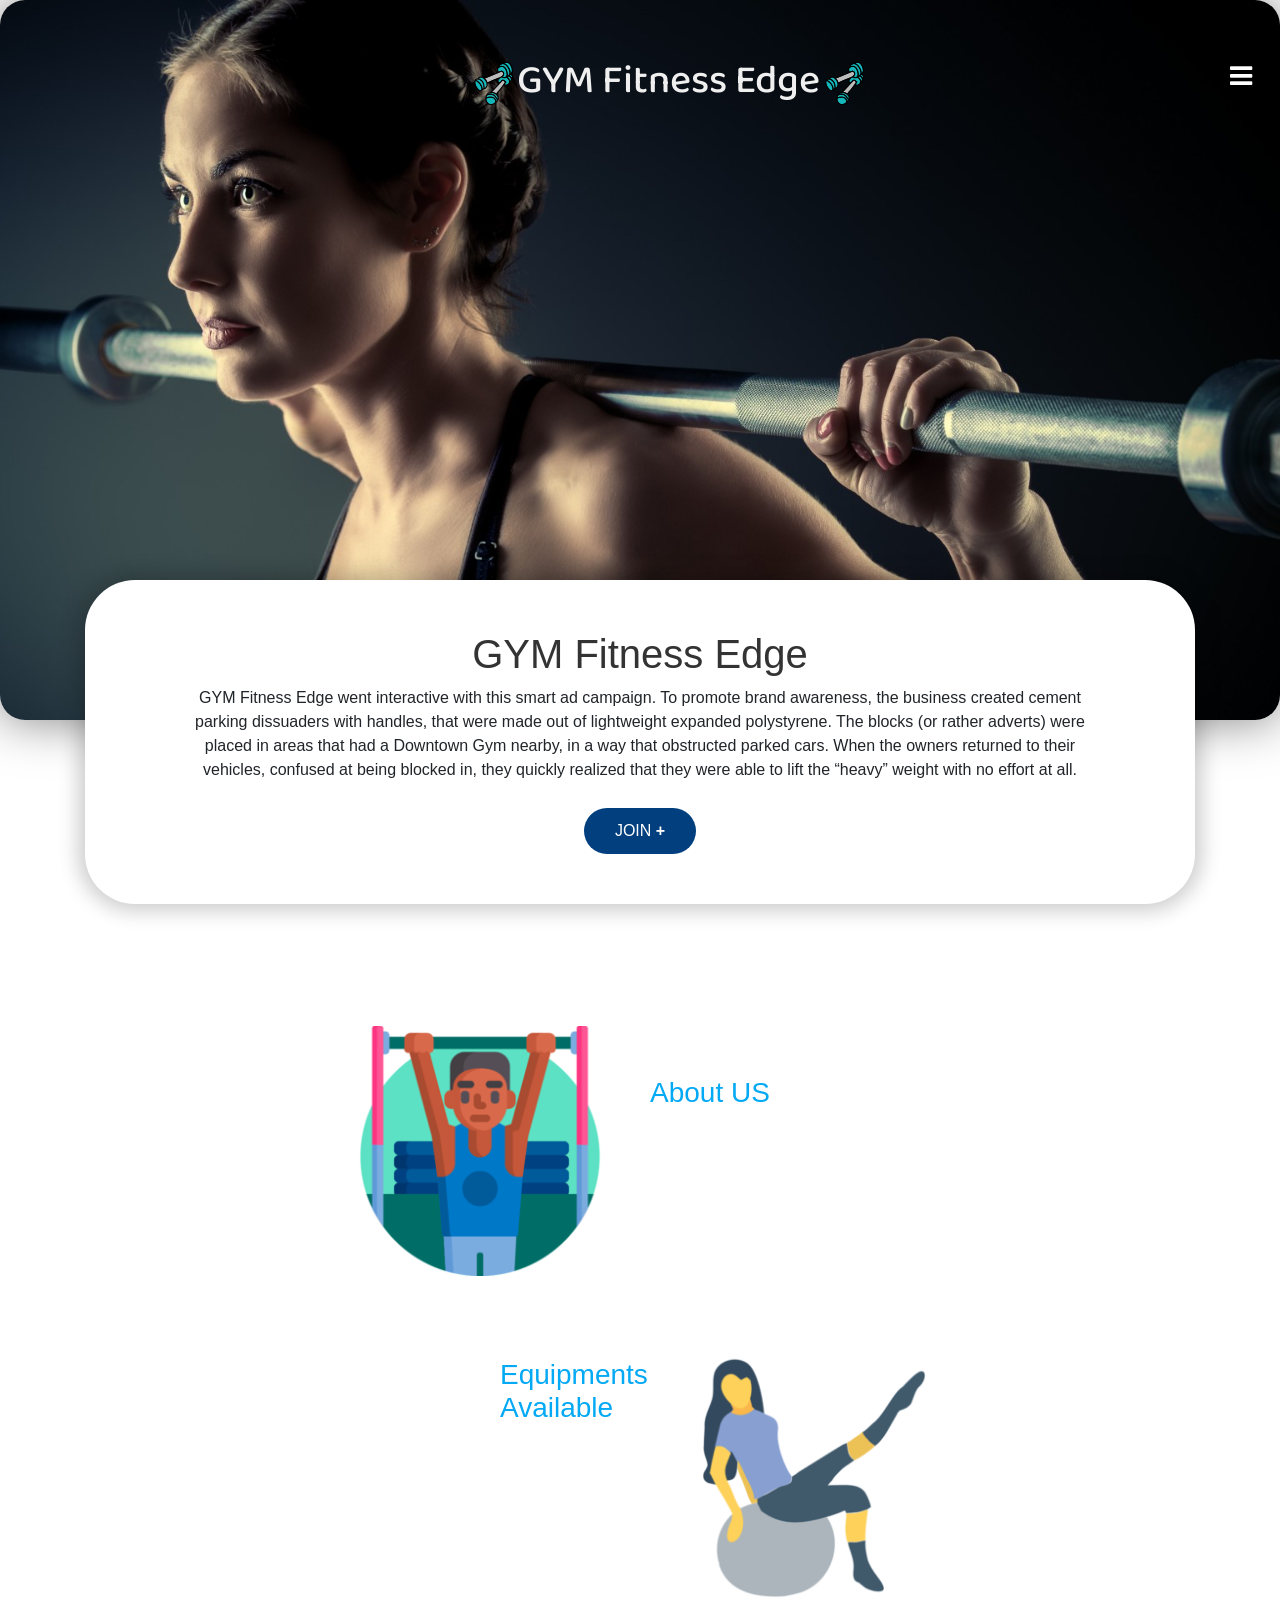
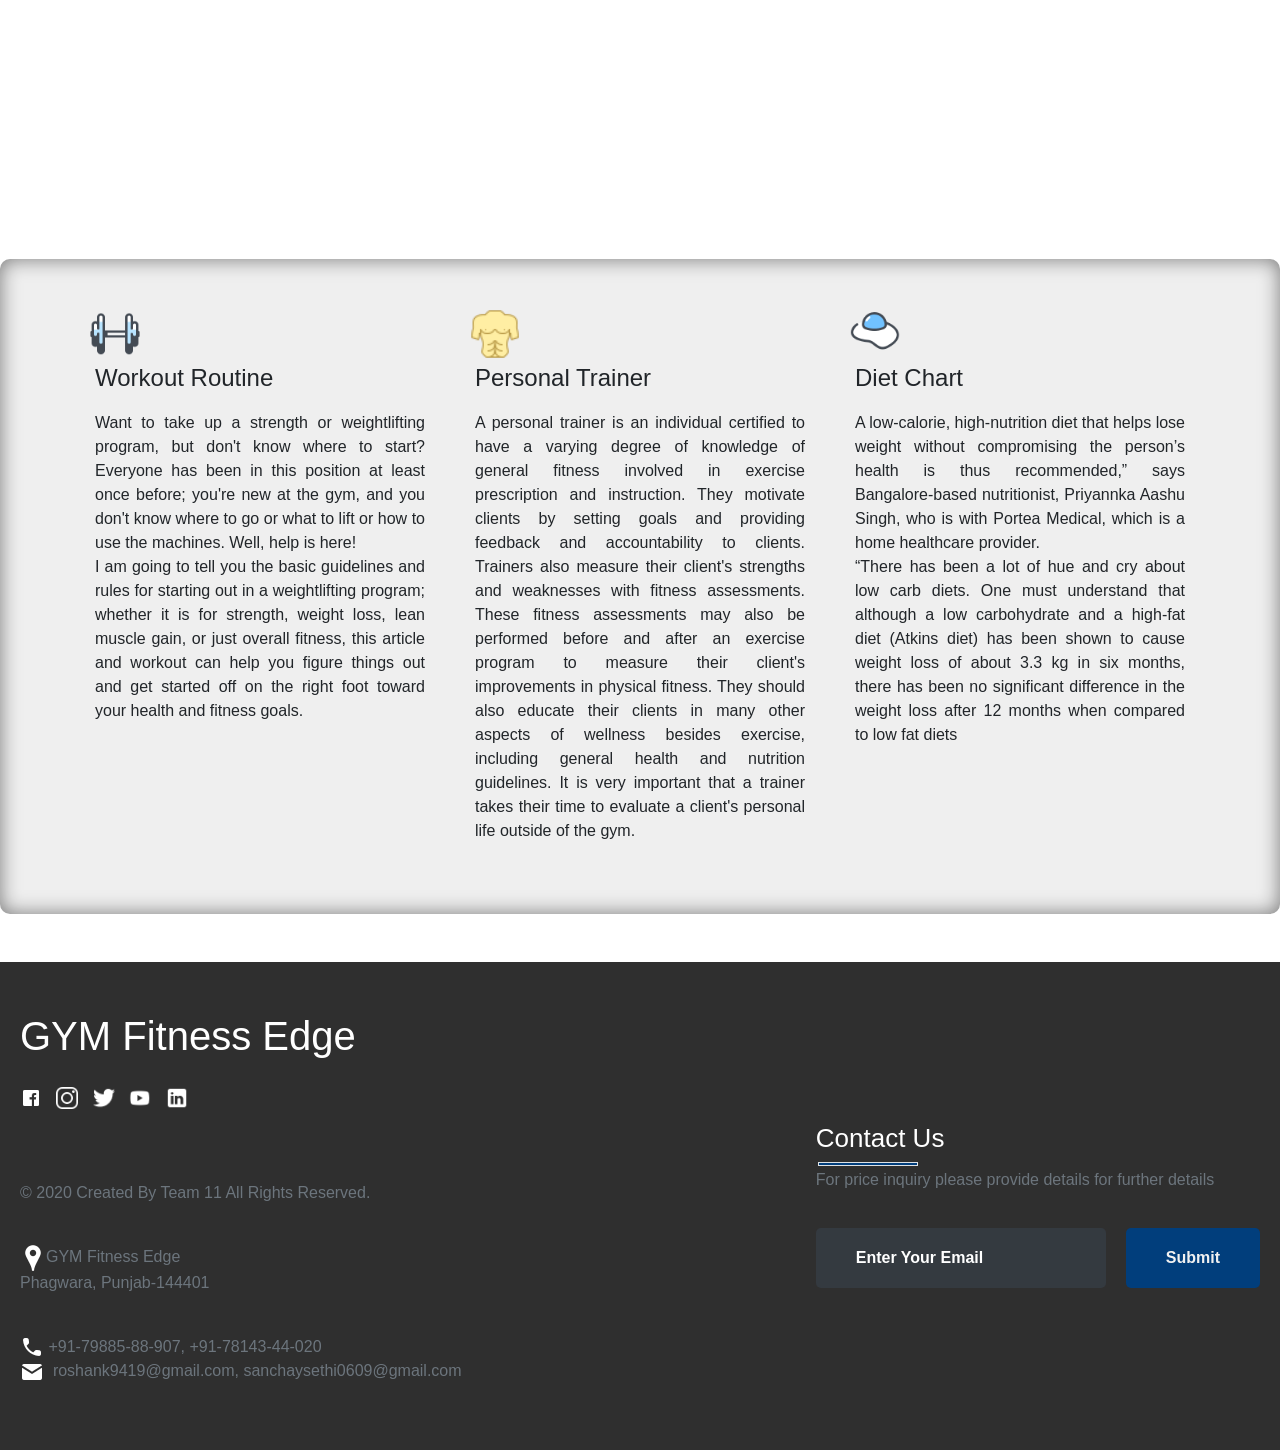
<file: index.html>
<!DOCTYPE html>
<html>
<head>
  <meta name="viewport" content="width=device-width, initial-scale=1, minimum-scale=1, maximum-scale=1">
  <link rel="shortcut icon" href="images/icon/dumbell.ico">
	<link rel="stylesheet" type="text/css" href="style.css">

	<link rel="stylesheet" href="https://stackpath.bootstrapcdn.com/bootstrap/4.4.1/css/bootstrap.min.css">
  <script src="https://code.jquery.com/jquery-3.4.1.slim.min.js" ></script>
  <script src="https://cdn.jsdelivr.net/npm/popper.js@1.16.0/dist/umd/popper.min.js" ></script>
  <script src="https://stackpath.bootstrapcdn.com/bootstrap/4.4.1/js/bootstrap.min.js"></script>

    <link rel="stylesheet" type="text/css" href="https://stackpath.bootstrapcdn.com/font-awesome/4.7.0/css/font-awesome.min.css">

	<title>GYM Fitness Club</title>
</head>
<body>
    <section id="header">

    	<nav class="navbar navbar-light" style="float: right; margin-top: 50px">
  <h1 id="title"><img src="images/icon/barbell_48px.png">GYM Fitness Edge<img src="images/icon/barbell_48px.png"></h1>
        <button class="navbar-toggler" type="button" data-toggle="collapse" data-target="#navbarNav" aria-controls="navbarNav" aria-expanded="false" aria-label="Toggle navigation">
        <i class="fa fa-bars"></i>
        </button>

       <div class="collapse navbar-collapse" id="navbarNav">

    <ul class="navbar-nav">
      <li class="nav-item">
        <a class="nav-link" href="#welcome">HOME</a>
      </li>
      <li class="nav-item">
        <a class="nav-link" href="#feat">Feature</a>
      </li>
      <li class="nav-item">
        <a class="nav-link" href="#about">About Us</a>
      </li>

    </ul>
  </div>
</nav>
    </section>


    <section id="welcome">
    	<div class="container">
    		<div class="welcome text-center">
    			<h1>GYM Fitness Edge</h1>
    			<p>GYM Fitness Edge went interactive with this smart ad campaign. To promote brand awareness, the business created cement parking dissuaders with handles, that were made out of lightweight expanded polystyrene. The blocks (or rather adverts) were placed in areas that had a Downtown Gym nearby, in a way that obstructed parked cars. When the owners returned to their vehicles, confused at being blocked in, they quickly realized that they were able to lift the “heavy” weight with no effort at all. </p>
    			<button type="submit" class="btn home-btn"><a href="login.html">JOIN <b>+</b></a></button>
    		</div>
    	</div>
    </section>
    <br>
    <br>
    <br>

<section id ="about">
	<div class="container">
		<div class="row">
			<div class="col-md-6 text-center">
				<img src="images/pullup.png" class="img-fluid">
			</div>
			<div class="col-md-6 text-justify">
			  <h3>About US</h3>
			  <p>Lorem ipsum dolor sit amet, consectetur adipisicing elit, sed do eiusmod
        tempor incididunt ut labore et dolore magna aliqua. Ut enim ad minim veniam,
        quis nostrud exercitation ullamco laboris nisi ut aliquip ex ea commodo
        consequat. Duis aute irure dolor in reprehenderit in voluptate velit esse
        cillum dolore eu fugiat nulla pariatur. Excepteur sint occaecat cupidatat non
        proident, sunt in culpa qui officia deserunt mollit anim id est laborum.</p>
			  	<p>Our main moto is make the Youth Healthy..</p>	
			</div>
			<div class="col-md-6 text-justify" style="margin-left: -50px;">
				
			  <h3 class="nhead">Equipments Available</h3>
			  <div class="npara" style="width: 200px;">
	      <p>Tredmill</p>
			  <p>Dumbell</p>
			  <p>BenchPress</p>
        <p>Kettlebells</p>
        <p>Pullup bars</p>
        <p>Bumper Plates</p>
			  </div>	
			</div>
			<div class="col-md-6 new-img">
				<img src="images/1_116670.png" class="img-gluid">
			</div>
		</div>
	</div>
</section>
<div id="feat" style="padding-top: 50px;"></div>
<section id="services" style="border-radius: 10px; box-shadow:inset 0 0 20px rgba(0,0,0,0.5);">
<div class="container">
  <div class="row">
    <div class="col-md-4">
      <img src="images/icon/dumbbell_64px.png">
      <h4>Workout Routine</h4>
      <p>Want to take up a strength or weightlifting program, but don't know where to start? Everyone has been in this position at least once before; you're new at the gym, and you don't know where to go or what to lift or how to use the machines. Well, help is here! <br>I am going to tell you the basic guidelines and rules for starting out in a weightlifting program; whether it is for strength, weight loss, lean muscle gain, or just overall fitness, this article and workout can help you figure things out and get started off on the right foot toward your health and fitness goals.

</p>
    </div>
    <div class="col-md-4">
      <img src="images/icon/torso_40px.png">
      <h4>Personal Trainer</h4>
      <p>A personal trainer is an individual certified to have a varying degree of knowledge of general fitness involved in exercise prescription and instruction. They motivate clients by setting goals and providing feedback and accountability to clients. Trainers also measure their client's strengths and weaknesses with fitness assessments. These fitness assessments may also be performed before and after an exercise program to measure their client's improvements in physical fitness. They should also educate their clients in many other aspects of wellness besides exercise, including general health and nutrition guidelines. It is very important that a trainer takes their time to evaluate a client's personal life outside of the gym.</p>
    </div>
    <div class="col-md-4">
      <img src="images/icon/egg.png">
      <h4>Diet Chart</h4>
      <p>A low-calorie, high-nutrition diet that helps lose weight without compromising the person’s health is thus recommended,” says Bangalore-based nutritionist, Priyannka Aashu Singh, who is with Portea Medical, which is a home healthcare provider. <br>“There has been a lot of hue and cry about low carb diets. One must understand that although a low carbohydrate and a high-fat diet (Atkins diet) has been shown to cause weight loss of about 3.3 kg in six months, there has been no significant difference in the weight loss after 12 months when compared to low fat diets
</p>
    </div>
  </div>
</div>
</section>
<br><br>
<footer>
  <div class="footer-container">
      <div class="left-col">
        <h1 style="color: #fff">GYM Fitness Edge</h1>
        <div class="logo"></div>
        <div class="social-media">
          <a href="#"><img src="images/icon\fb.png"></a>
          <a href="#"><img src="images/icon\insta.png"></a>
          <a href="#"><img src="images/icon\tt.png"></a>
          <a href="#"><img src="images/icon\ytube.png"></a>
          <a href="#"><img src="images/icon\linkedin.png"></a>
        </div><br><br>
        <p class="rights-text">© 2020 Created By Team 11 All Rights Reserved.</p>
        <br><p><img src="images/icon/location.png">GYM Fitness Edge<br>Phagwara, Punjab-144401</p><br>
        <p><img src="images/icon/phone.png"> +91-79885-88-907, +91-78143-44-020<br><img src="images/icon/mail.png">&nbsp; roshank9419@gmail.com, sanchaysethi0609@gmail.com</p>
      </div>
      <div class="right-col">
        <h1 style="color: #fff">Contact Us</h1>
        <div class="border"></div>
        <p>For price inquiry please provide details for further details</p>
        <form class="newsletter-form">
          <input class="txtb" type="email" placeholder="Enter Your Email">
          <input class="btn" type="submit" value="Submit">
        </form>
      </div>
    </div>  
</footer>


</body>
</html>
</file>
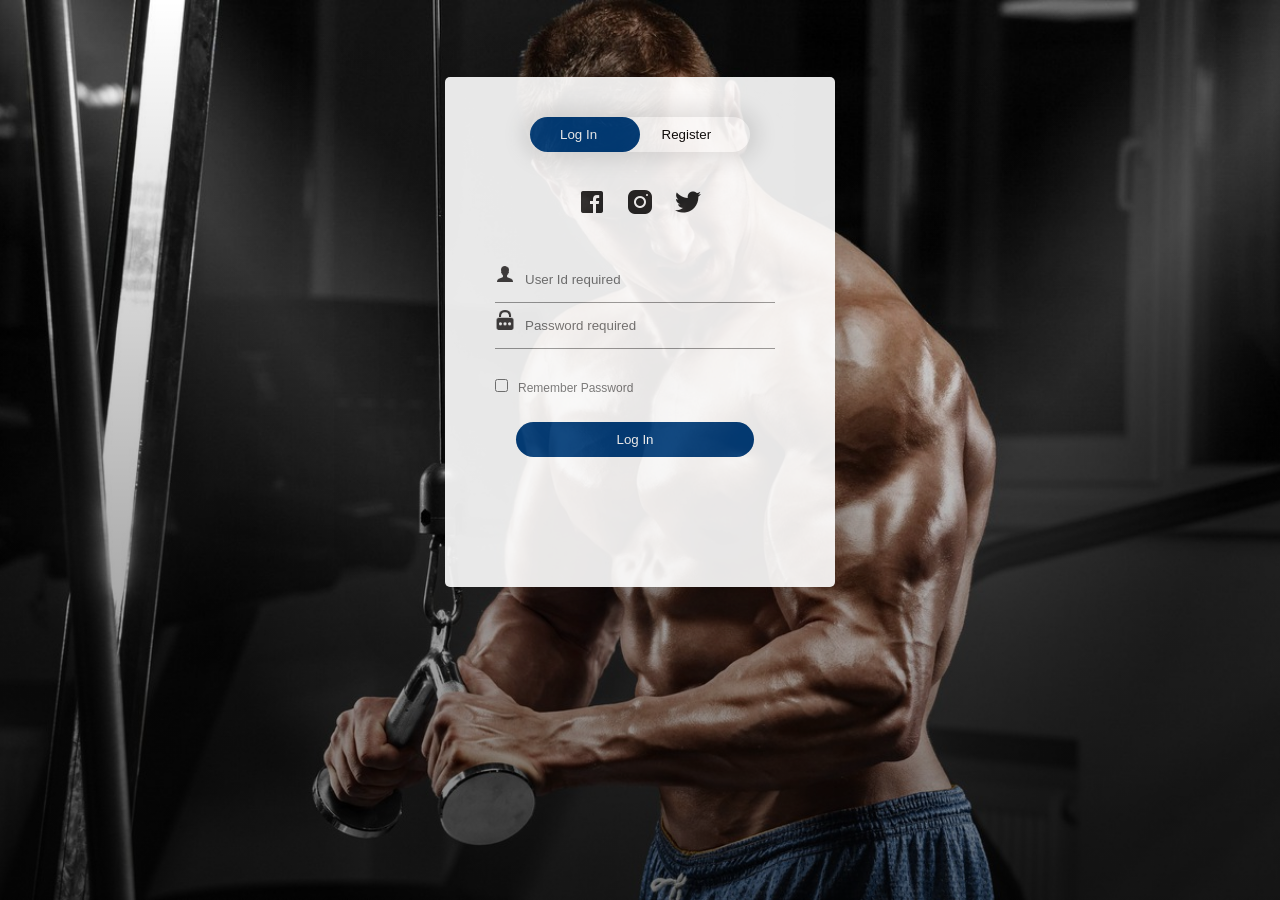
<file: login.html>
<!DOCTYPE html>
<html>
<head>
	<link rel="shortcut icon" type="png" href="images/icon/dumbell.ico">
	<title>Login SignUp</title>
	<link rel="stylesheet" type="text/css" href="loginStyle.css">
</head>
<body>
	<div class="hero">
		<div class="form-box">
			<div class="button-box">
				<div id="btn"></div>
				<button type="button" class="toggle-btn" id="log" onclick="login()" style="color: #fff;">Log In</button>
				<button type="button" class="toggle-btn" id="reg" onclick="register()">Register</button>
			</div>
			<div class="social-icons">
				<img src="images/icon/fb2.png">
				<img src="images/icon/insta2.png">
				<img src="images/icon/tt2.png">
			</div>
			<form id="login" class="input-group">
				<div class="inp"><img src="images/icon/user.png"><input type="text" class="input-field" placeholder="User Id required" style="width: 88%; border:none;"></div>
				<div class="inp"><img src="images/icon/password.png"><input type="password" class="input-field" placeholder="Password required" style="width: 88%; border: none;"></div>
				<input type="checkbox" class="check-box"><span>Remember Password</span>
				<button type="submit" class="submit-btn"><a href="source.htm" style="text-decoration: none; color: #fff;">Log In</a></button>
				
						
			</form>
			
			<form id="register" class="input-group">
				<input type="text" class="input-field" placeholder="Full Name">
				<input type="email" class="input-field" placeholder="Email Address">
				<input type="password" class="input-field" placeholder="Create Password">
				<input type="password" class="input-field" placeholder="Confirm Password">
				<input type="checkbox" class="check-box" id="chkAgree" onclick="goFurther()"><span>I agree to the Terms & Conditions</span>
				<button type="submit" id="btnSubmit" class="submit-btn" style="color: black; background: lightgray;">Register</button>
			</form>
			
		</div>
	</div>

	<script type="text/javascript">
		var x = document.getElementById("login");
		var y = document.getElementById("register");
		var z = document.getElementById("btn");
		var a = document.getElementById("log");
		var b = document.getElementById("reg");

		function register() {
			x.style.left = "-400px";
			y.style.left = "50px";
			z.style.left = "110px";
			b.style.color = "#fff";
			a.style.color = "#000";
		}
		function login() {
			x.style.left = "50px";
			y.style.left = "450px";
			z.style.left = "0px";
			a.style.color = "#fff";
			b.style.color = "#000";
		}
		function goFurther(){
			if (document.getElementById("chkAgree").checked == true) {
				document.getElementById("btnSubmit").disabled = false;
				document.getElementById("btnSubmit").style.background = "#013E7C";
				document.getElementById("btnSubmit").style.color = "#fff";
			}
			else{
				document.getElementById("btnSubmit").disabled = true;
				document.getElementById("btnSubmit").style.background = "lightgray";
				document.getElementById("btnSubmit").style.color = "black";
			}
		}
	</script>
</body>
</html>
</file>
<file: style.css>
@import url('https://fonts.googleapis.com/css?family=Baloo+Bhai+2&display=swap');

html {
  scroll-behavior: smooth;
}
body {
      background: #fff;
      font-family: Helvetica Neue, Helvetica, Arial, sans-serif;
      font-size: 14px;
      color:#000;
      margin: 0;
      padding: 0;
}
#title {
  margin-right: 350px;
  color: #efefef;
  font-family: 'Baloo Bhai 2', cursive;
}
#header 
{
	background-image: url(images/aboutwall.png);
	height: 80vh;
	background-size: cover;
	background-position: center;
  background-attachment: fixed;
	border-radius: 25px;
  box-shadow: 0 0 50px rgba(0,0,0,0.5);
}
.navbar-nav li a
{
	float: right;
	color: #fff!important;
}
.navbar .logo{
  height:100px;
  width:auto;
}
.navbar .logo:hover
{
	transition:2s;
    transform:rotate(560deg);
}
.navbar-brand img 
{
  width: 150px;

}
.navbar-toggler
{
	border: none!important;
	outline: none!important;
	margin-top: -20px;
}
nav .fa-bars {
	color: #fff !important;
	font-size: 26px;
}

.welcome
{
	padding: 50px 100px;
	margin-top: -140px;
	background-color: #fff;
	box-shadow: 0 0 20px 7px rgba(0,0,0,0.2);
	border-radius: 50px;
}
.welcome h1 {
	color: #333;
}
.welcome .home-btn {
	margin-top: 10px;
	padding: 10px 30px;
	border-radius: 30px;
	color: #fff;
	background-color: #013f7e;
}

.welcome .btn:focus {
	box-shadow: none;
}
.welcome a
{
	text-decoration: none;
	color: #fff;
}
.welcome a:hover
{
	text-decoration: none;
	transition: 1s;
	color: #ADD8E6;
}


#about
{
	background: url(images/1244837.jpg);
	background-position: center;
 	background-size: cover;
 	background-attachment: fixed;
	padding-top: 80px;
	padding-bottom: 80px;
	
}
#about .col-md-6
{
	padding: 20px 10px;
}
.col-md-6 h3
{
	color: #03a9f4;
}
.col-md-6 p
{
	color: #fff;
}
.col-md-6 .img-fluid
{
	height:250px;
    width:auto;
    margin-left: 250px;
    margin-top: -50px;   
}
.col-md-6 .img-fluid:hover
{
	transition:2s;
	transform:translate(50px);

}
#about .h3
{
	margin: 20px auto;
}
.col-md-6 .nhead
{
	margin-left: 470px;
}

.col-md-6 .npara
{
	margin-left: 500px;
  font-size: 20px;
  color: #efefef;
}
.col-md-6 .img-gluid
{
	height:250px;
    width:auto;
    margin-top: -5px;
    margin-left: 100px;
}
.col-md-6 .img-gluid:hover
{
	transition:2s;
	transform:translate(-30px);

}


 #services
 {
  background-color: #efefef;
  padding-top: 30px;
  padding-bottom: 30px;

 }
 #services .col-md-4
 {
  padding: 20px;
  
 }
 #services .col-md-4 h4
 {
  padding: 5px;
  
 }
 #services .col-md-4 img
 {
  width: 50px;
  
 } 
 #services .col-md-4 p
 {
  padding: 5px;
  text-align: justify;
  
 }
/*Footer*/

footer {
  color: #6C757D;
  background: rgba(0, 0, 0, 0.815);
  padding: 50px 0; 
}

footer .footer-container {
  max-width: 1300px;
  margin: auto;
  padding: 0 20px;
  display: flex;
  justify-content: space-between;
  align-items: center;
  flex-wrap: wrap-reverse;
}

footer .social-media img{
  width: 22px;
}

footer .logo {
  width: 180px;
  color: #fff;
  font-family: 'Montserrat', cursive;
}
footer .social-media{
  margin: 20px 0;
}

footer .social-media a{
  color: #001a21;
  margin-right: 10px;
  font-size: 22px;
  text-decoration: none;
  /*transition: .3s linear;*/
}

footer .right-col h1{
  font-size: 26px;
}
footer .border{
  width: 100px;
  height: 4px;
  background: #013E7C;
  margin: 2px;
}

footer .newsletter-form {
  display: flex;
  justify-content: center;
  align-items: center;
  flex-wrap: wrap;
}
footer input::placeholder {
  color: white !important;
}
footer .txtb {
  flex: 1;
  padding: 18px 40px;
  font-size: 16px;
  background: #343A40;
  border: none;
  font-weight: 700;
  outline: none;
  border-radius: 5px;
  min-width: 260px;
  margin-top: 20px;
  color: white;
}

footer .btn {
  margin-top: 20px;
  padding: 18px 40px;
  font-size: 16px;
  color: #f1f1f1;
  /*background: #02B3E4;*/
  background: #013E7C;
  border: none;
  font-weight: 700;
  outline: none;
  border-radius: 5px;
  margin-left: 20px;
  cursor: pointer;
  transition: opacity .3s linear; 
}

footer .btn:hover {
  opacity: .7;
}
</file>
<file: loginStyle.css>
*
{
	margin: 0;
	padding: 0;
	font-family: sans-serif;
}

.hero
{
	height: 100%;
	width: 100%;
	background-image: linear-gradient(rgba(0,0,0,0),rgba(0,0,0,0.5)),url("images/backlogin2.jpg");
	background-position: center;
	background-size: cover;
	position: absolute;
}

.form-box
{
	width: 380px;
	height: 500px;
	position: relative;
	margin: 6% auto;
	background: #fff;
	opacity: 0.9;
	padding: 5px;
	border-radius: 5px;
	overflow: hidden;
	box-shadow: 0px 0px 100px rgba(0,0,0,0.4);
}

.button-box
{
	width: 220px;
	margin: 35px auto;
	position: relative;
	box-shadow: 0 0 20px 9px rgba(0,0,0,.1);
	border-radius: 30px;
}

.toggle-btn
{
	padding: 10px 30px;
	cursor: pointer;
	background: transparent;
	position: relative;
	border: 0;
	outline: none;
}

#btn
{
	top: 0;
	left: 0;
	position: absolute;
	width: 110px;
	height: 100%;
	background: #013E7C;
	border-radius: 30px;
	transition: 0.5s;
}
.social-icons
{
	margin: 30px auto;
	text-align: center;
}
.social-icons img
{
	width: 30px;
	margin: 0 7px;
	cursor: pointer;
	opacity: 0.85;
}

.input-group
{
	top: 180px;
	position: absolute;
	width: 280px;
	transition: .5s;
}
.inp {
	border-bottom: 1px solid #999;
}
.inp img{
	width: 20px;
	padding-right: 10px;
}
.input-field
{
	width: 100%;
	padding: 10px 0;
	margin: 5px 0;
	border-left: 0;
	border-right: 0;
	border-top: 0;
	border-bottom: 1px solid #999;
	outline: none;
	background: transparent;
}

.submit-btn
{
	width: 85%;
	padding: 10px 30px;
	cursor: pointer;
	display: block;
	margin: auto;
	background: #013E7C;
	color: #0f23f2;
	border: 0;
	outline: none;
	border-radius: 30px;
}
.check-box
{
	margin: 30px 10px 30px 0;
}

.instead {
	margin-top: 10px;

}
.instead h3 {
    overflow: hidden;
    text-align: center;
    color: rgba(0,0,0,0.6);
}
.instead h3:before,
.instead h3:after {
    background-color: rgba(0,0,0,0.5);
    content: "";
    display: inline-block;
    height: 1px;
    position: relative;
    vertical-align: middle;
    width: 50%;
}
.instead h3:before {
    right: 0.5em;
    margin-left: -50%;
}
.instead h3:after {
    left: 0.5em;
    margin-right: -50%;
}
span
{
	color: #777;
	font-size: 12px;
}

#login
{
	left: 50px;
}
#register
{
	left: 450px;
}

.connect {
	display: flex;
	margin: 10px;
	width: 90%;
	align-items: center;
	text-align: center;
	justify-content: center;
	border: 1px solid lightgray;
	cursor: pointer;
}
.connect img {
	padding: 5px;
	width: 25px;
}
.connect span {
	padding: 10px;
	font-size: 15px;
}
</file>
